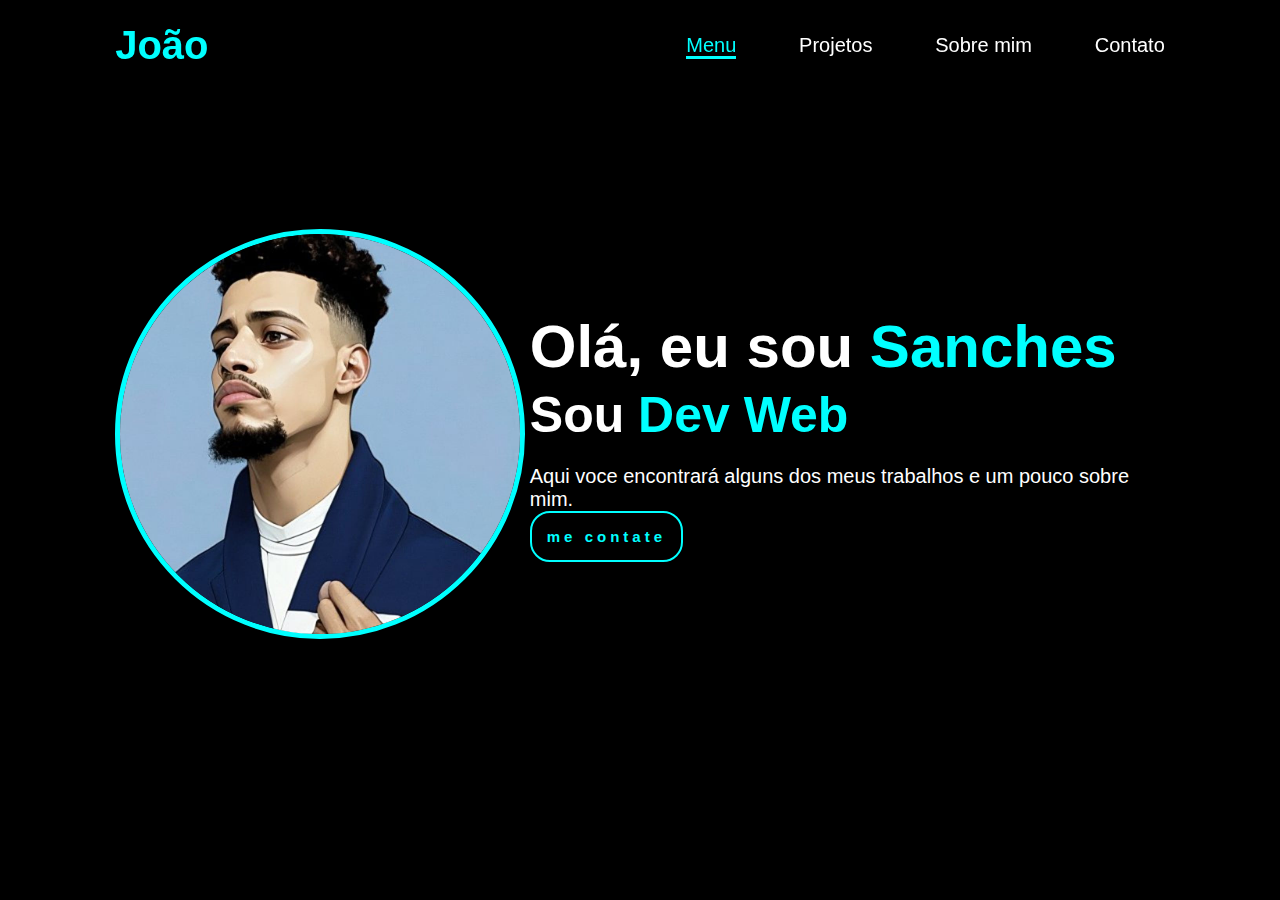
<file: index.html>
<!DOCTYPE html>
<html lang="pt-br">
<head>
    <meta charset="UTF-8">
    <meta name="viewport" content="width=device-width, initial-scale=1.0">
    <link rel="stylesheet" href="https://cdnjs.cloudflare.com/ajax/libs/font-awesome/6.5.2/css/all.min.css">
    <link rel="stylesheet" href="style.css">
    <title>Portfolio Website</title>
    
</head>
<body>
    <header>
        <a href="#" class="logo">João</a>

        <nav>
            <a href="index.html" class="active"> Menu</a>
            <a href="Projetos.html" >Projetos</a> 
            <a href="sobremim.html" >Sobre mim</a>
            <a href="contatos.html" >Contato</a>
        </nav>
    </header>
    <section class="home">
        
        <div class="home-img">
            <img src="imagens/sanches.jpg" alt="">
        </div>
        <div class="home-content">
           
            <h1>Olá, eu sou <span>Sanches</span></h1>
            <h3 class="typing-text">Sou <span></span></h3><br>
            <p>Aqui voce encontrará alguns dos meus trabalhos e um pouco sobre mim.</p>
            
            
        <footer>

            <a href="contatos.html" class="btn">me contate</a>
            
        </footer>

        </div>
    </section>
</body>
</html>
</file>
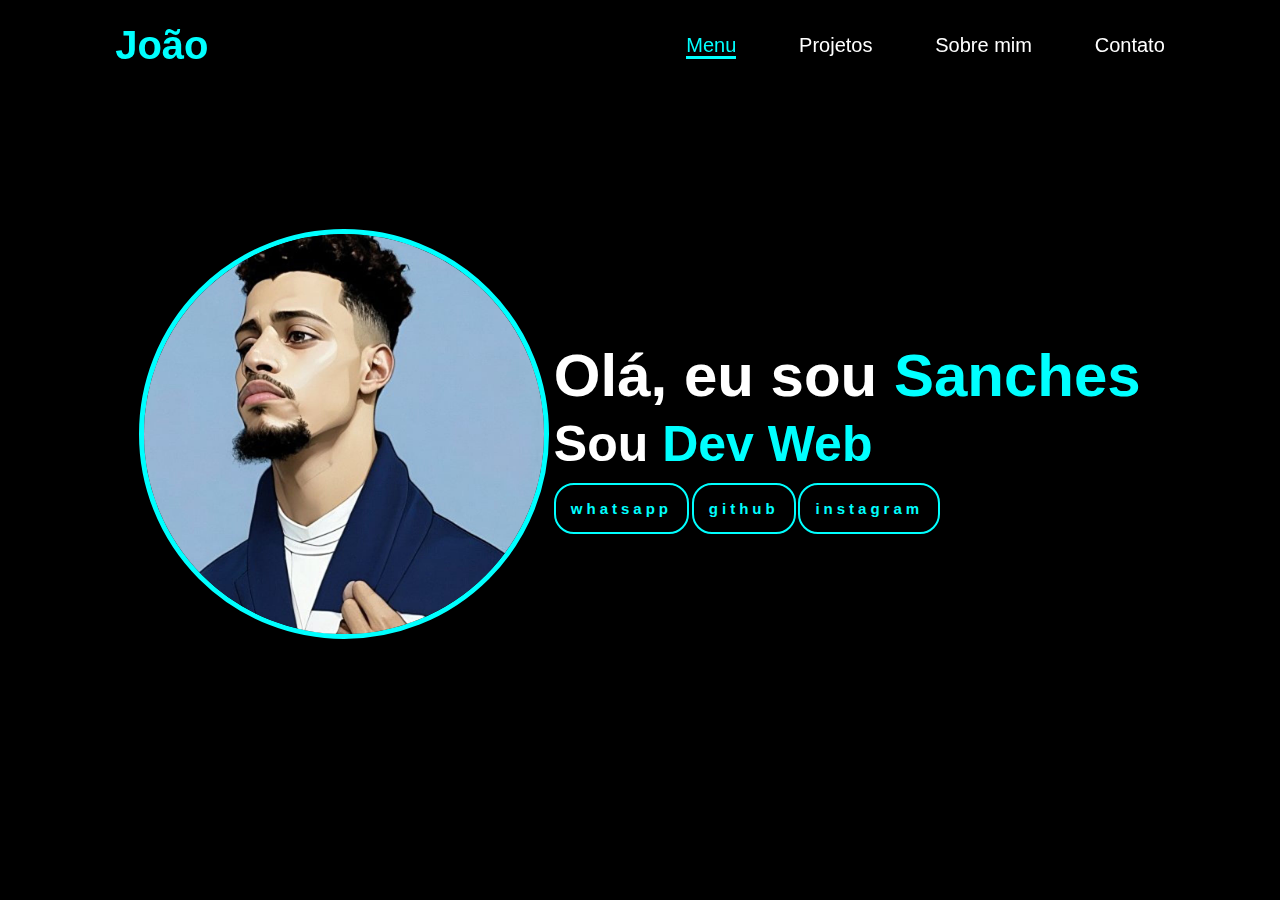
<file: contatos.html>
<!DOCTYPE html>
<html lang="pt-br">
<head>
    <meta charset="UTF-8">
    <meta name="viewport" content="width=device-width, initial-scale=1.0">
    <link rel="stylesheet" href="https://cdnjs.cloudflare.com/ajax/libs/font-awesome/6.5.2/css/all.min.css">
    <link rel="stylesheet" href="style.css">
    <title>Portfolio Website</title>
    
</head>
<body>
    <header>
        <a href="#" class="logo">João</a>

        <nav>
            <a href="index.html" class="active"> Menu</a>
            <a href="Projetos.html" >Projetos</a> 
            <a href="sobremim.html" >Sobre mim</a>
            <a href="contatos.html" >Contato</a>
        </nav>
    </header>
    <section class="home">
        
        <div class="home-img">
            <img src="imagens/sanches.jpg" alt="">
        </div>
        <div class="home-content">
           
            <h1>Olá, eu sou <span>Sanches</span></h1>
            <h3 class="typing-text">Sou <span></span></h3>


           <a href= "https://wa.me/5521987004440"  class ="btn"target="_blank">whatsapp</a>
           <a href= "https://github.com/joao13123"  class ="btn"target="_blank">github</a>
           <a href= "https://www.instagram.com/joao_sanches13?igsh=cmdzaGRoZG00cHhh" class ="btn" target="_blank">instagram</a>

           
           
    

        </div>
    </section>
</body>
</html>
</file>
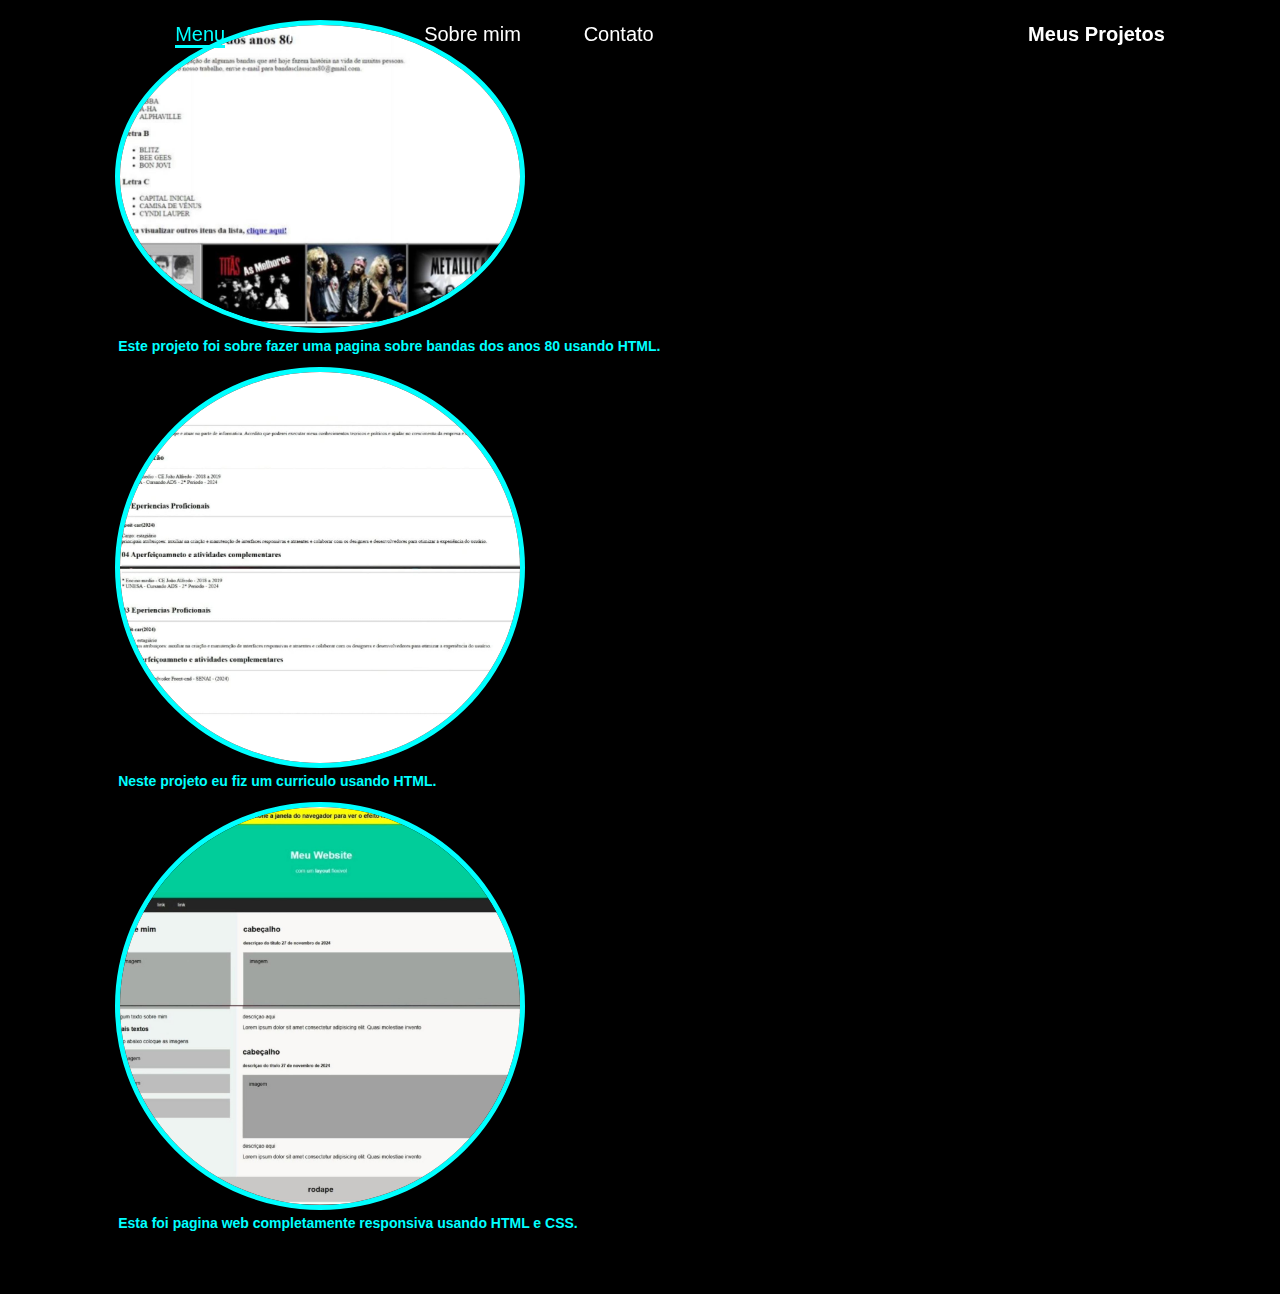
<file: projetos.html>
<!DOCTYPE html>
<html lang="pt-br">
<head>
    <meta charset="UTF-8">
    <meta name="viewport" content="width=device-width, initial-scale=1.0">
    <link rel="stylesheet" href="https://cdnjs.cloudflare.com/ajax/libs/font-awesome/6.5.2/css/all.min.css">
    <link rel="stylesheet" href="style.css">
    <title>Portfolio Website</title>
    
    </head>
    <body>
      <header>
    
            <nav>
                <a href="index.html" class="active"> Menu</a>
                <a href="Projetos.html" >Projetos</a> 
                <a href="sobremim.html" >Sobre mim</a>
                <a href="contatos.html" >Contato</a>
            </nav>
        
        <h1>Meus Projetos</h1>

      </header>
    
      <main>
        <section class="projects1">
        
          <div class="project-card">
            <img src="imagens/banda.jpg" alt="">
            <div class="project-info">
             
              <p class="project-title"> Este projeto foi sobre fazer uma pagina sobre bandas dos anos 80 usando HTML. </p>
            </div>
          </div>
    
         
          <div class="project-card">
           <img src="imagens/curriculo.jpg" alt="">
            <div class="project-info">
              <p class="project-title">Neste projeto eu fiz um curriculo usando HTML.</p>
             </div>
             
             </div>
    
        
              <div class="project-card">
                <img src="imagens/site.jpg" alt="">
              <div class="project-info">
              <p class="project-title">Esta foi pagina web completamente responsiva usando HTML e CSS.</p>
            </div>

          </div>

        </section>

      </main>

    </body>

</html>
</file>
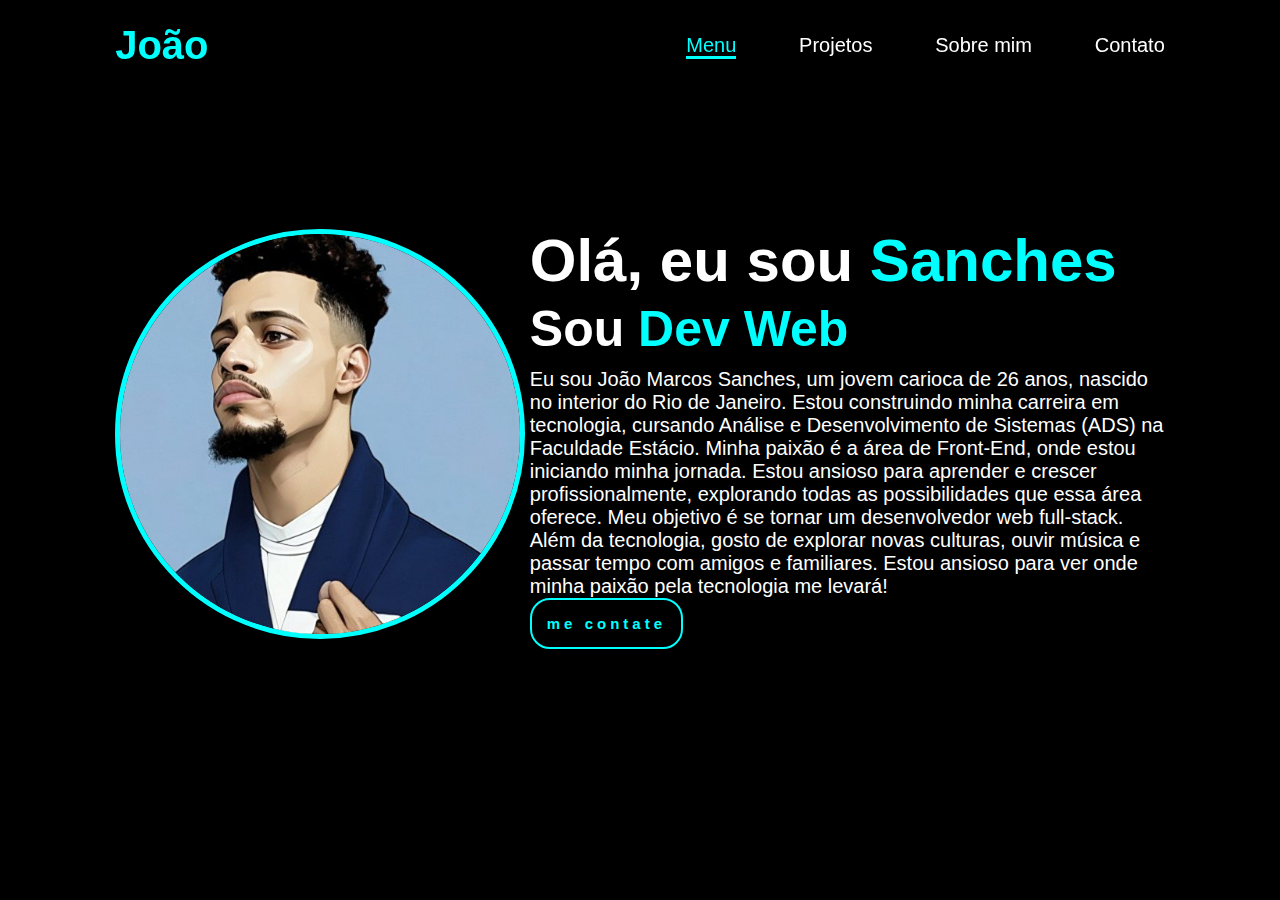
<file: sobremim.html>
<!DOCTYPE html>
<html lang="pt-br">
<head>
    <meta charset="UTF-8">
    <meta name="viewport" content="width=device-width, initial-scale=1.0">
    <link rel="stylesheet" href="https://cdnjs.cloudflare.com/ajax/libs/font-awesome/6.5.2/css/all.min.css">
    <link rel="stylesheet" href="style.css">
    <title>Portfolio Website</title>
    
</head>
<body>
    <header>
        <a href="#" class="logo">João</a>

        <nav>
            <a href="index.html" class="active"> Menu</a>
            <a href="Projetos.html" >Projetos</a> 
            <a href="sobremim.html" >Sobre mim</a>
            <a href="contatos.html" >Contato</a>
        </nav>
    </header>
    <section class="home">
        
        <div class="home-img">
            <img src="imagens/sanches.jpg" alt="">
        </div>
        <div class="home-content">
           
            <h1>Olá, eu sou <span>Sanches</span></h1>
            <h3 class="typing-text">Sou <span></span></h3>
            <p> Eu sou João Marcos Sanches, um jovem carioca de 26 anos, nascido no interior do Rio de Janeiro. Estou construindo minha carreira em tecnologia, cursando Análise e Desenvolvimento de Sistemas (ADS) na Faculdade Estácio.

                Minha paixão é a área de Front-End, onde estou iniciando minha jornada. Estou ansioso para aprender e crescer profissionalmente, explorando todas as possibilidades que essa área oferece. Meu objetivo é se tornar um desenvolvedor web full-stack.
                
                Além da tecnologia, gosto de explorar novas culturas, ouvir música e passar tempo com amigos e familiares.
                
                Estou ansioso para ver onde minha paixão pela tecnologia me levará! </p>
           
            
        <footer>

            <a href="contatos.html" class="btn">me contate</a>
            
        </footer>

        </div>
    </section>
</body>
</html>
</file>
<file: style.css>
*{
    margin: 0;
    padding: 0;
    box-sizing: border-box;
    text-decoration: none;
    border: none;
    outline: none;
    font-family: 'Poppins', sans-serif;
}

html{
    font-size: 62.5%;
}

body{
    width: 100%;
    height: 100vh;
    overflow-x: hidden;
    background-color: black;
    color: white;
}

header{
    margin-top: 20px;
    position: fixed;
    top: 0;
    left: 0;
    width: 100%;
    padding: 3px 9%;
    background-color: transparent;
    filter: drop-shadow(10px);
    display: flex;
    justify-content: space-between;
    align-items: center;
    z-index: 100;
}

.logo{
    font-size:40px;
    color:#00FFFF;
    font-weight: 800;
    cursor: pointer;
    transition: 0.5s ease;
}

.logo:hover{
    transform: scale(1.1);
}

nav a{
    font-size: 20px;
    color: white;
    margin-left: 60px;
    font-weight: 500;
    transition: 0.3s ease;
    border-bottom: 3px solid transparent;
}

nav a:hover,
nav a.active{
    color: #00FFFF;
    border-bottom: 3px solid #00FFFF;
}

@media(max-width:995px){
   
    nav.active{
        display: block;
    }

    nav a{
        display: block;
        font-size: 20px;
        margin: 10px 0;
    }

    nav a:hover,
    nav a.active{
        padding: 10px;
        border-radius: 5px;
        border-bottom: 3px solid #00FFFF;
    }
}

section{
    min-height: 100vh;
    padding: 20px 9% 5rem;
}

.home{
    display: flex;
    justify-content: center;
    align-items: center;
    gap: 5px;
    background-color: black;
}

.home .home-content h1{
    font-size: 60px;
    font-weight: 700;
    line-height: 1.3;
}

span{
    color: #00FFFF;
}

.home-content h3{
    font-size: 50px;
    margin-bottom: 10px;
    font-weight: 700;
}

.home-content p{
    font-size: 20px;
}

.home-img{
    border-radius: 50%;
}

.home-img img{
    position: relative;
    width: 32vw;
    border-radius: 50%;
    box-shadow: 0 0 25px solid #00FFFF;
    cursor: pointer;
    transition: 0.2s linear;
    border: 5px solid #00FFFF;
}

.home-img img:hover{
    font-size: 5px;
    font-weight: 500;
}
.container {
    position: absolute;
    top: 50%;
    left: 50%;
    transform: translate(-50%, -50%);
    text-align: center;
    }
    
    .item {
    margin-bottom: 20px;
    }
    .container {
        position: absolute;
        top: 50%;
        left: 50%;
        transform: translate(-50%, -50%);
        display: flex;
        flex-direction: row;
        justify-content: center;
        align-items: center;
}    
.item {
        margin: 0 10px; 
}
.container {
position: absolute;
top: 60%;
left: 60%;
transform: translate(-50%, -50%);
display: flex;
flex-direction: row;
justify-content: center;
align-items: center;
}

  .project-card:hover {
    transform: translateY(-5px);
    box-shadow: 0 4px 8px rgba(0, 0, 0, 0.2);
  }
  
  .project-card img {
    position: relative;
    width: 32vw;
    border-radius: 50%;
    box-shadow: 0 0 25px solid #00FFFF;
    cursor: pointer;
    transition: 0.2s linear;
    border: 5px solid #00FFFF;
  }
  .project-title {
    font-size: 14px;
    font-weight: 600;
    margin-bottom: 10px;
    color: #00FFFF;
  }
  .project-info {
    padding: 3px;
  }

  
  
.btn{
    display: inline-block;
    padding: 15px;
    background-color: black;
    border-radius: 20px;
    font-size: 15px;
    color: #00FFFF;
    letter-spacing: 4px;
    font-weight: 600;
    border: 2px solid #00FFFF;
    transition: 0.3s ease;
    cursor: pointer;

}

.btn:hover{
    transform: scale3d(1.03);
    background-color: #00FFFF;
    color: black;
    box-shadow: 0 0 25px #00FFFF;
}

.typing-text{
    font-size: 34px;
    font-weight: 600;
    min-width: 280px;
}

.typing-text span{
    position: relative;
}

.typing-text span::before{
    content: "Dev Web";
    color: #00FFFF;
    animation: words 15s infinite;
}

.typing-text span::after{
    content: "";
    background-color: black;
    position: absolute;
    width: calc(100% + 8px);
    height: 100%;
    border-left: 1px solid black;
    right: -8;
    animation: cursor 0.6s infinite;
}

@keyframes cursor{
    to{
        border-left: 3px solid #00FFFF;
    }
}

@keyframes words{
    0%, 20%{
        content: "Front-End";
    }
   
}

@media (max-width: 1000px){
    .home{
        gap: 50px;
    }
}

@media(max-width:995px){
    .home{
        flex-direction: column;
        margin: 8px 16px;
    }

    .home .home-content h3{
        font-size: 50px;
    }

    .home-content h1{
        font-size: 4px;
    }

    .home-img img{
        width: 70vw;
        margin-top: 80px;
        
    }
    .container1{
        flex-direction: column;
        margin: 8px 16px;
    }

    
}
</file>
